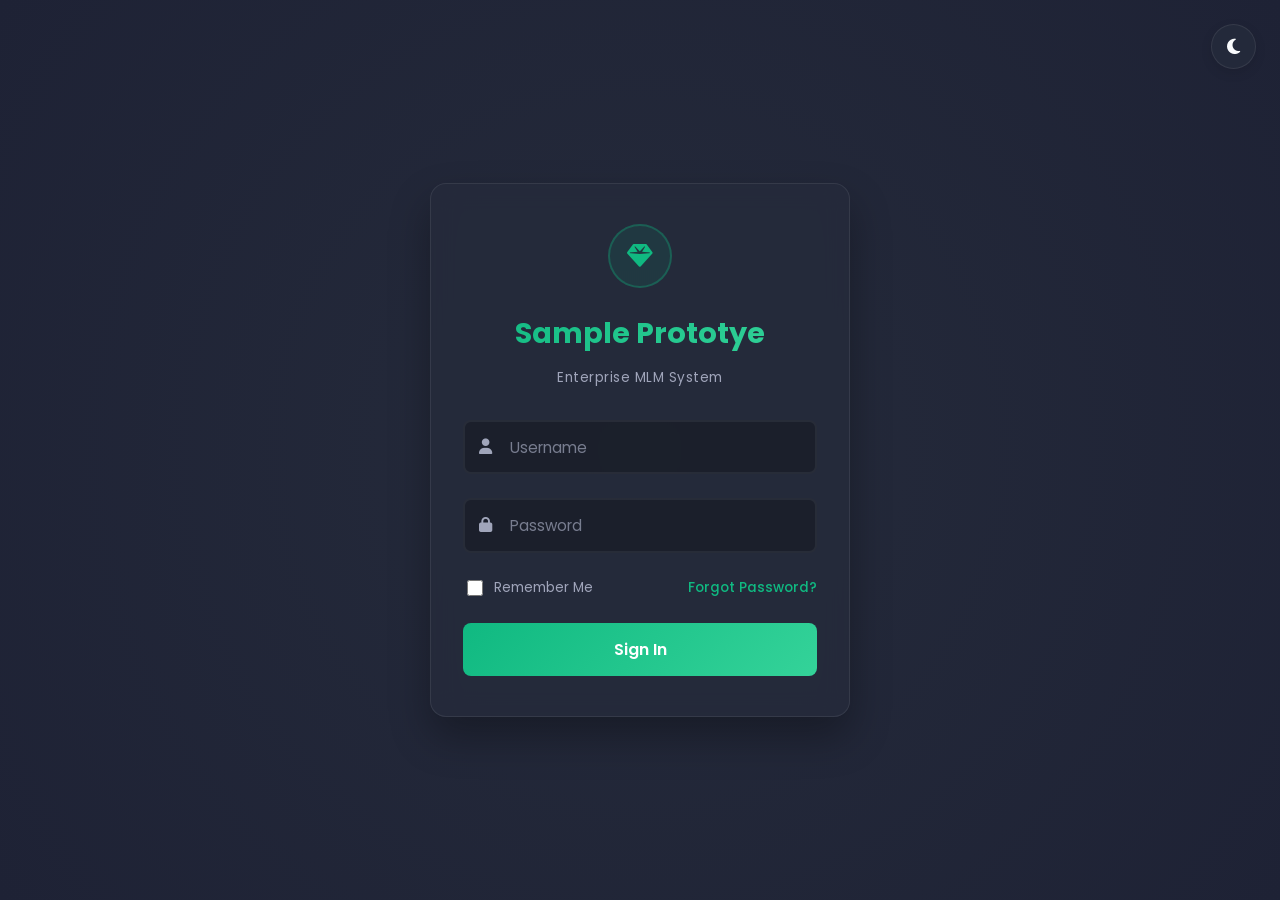
<file: index.html>
<!DOCTYPE html>
<html lang="en">
<head>
    <meta charset="UTF-8">
    <meta name="viewport" content="width=device-width, initial-scale=1.0">
    <title>Emerald MLM | Login</title>
    <link href="https://fonts.googleapis.com/css2?family=Poppins:wght@300;400;500;600;700&display=swap" rel="stylesheet">
    <link rel="stylesheet" href="https://cdnjs.cloudflare.com/ajax/libs/font-awesome/6.4.0/css/all.min.css">
    <link rel="stylesheet" href="login.css">
</head>
<body class="login-body">
    <!-- Theme Toggle Button Top-Right -->
    <button class="theme-toggle-floating" id="themeToggleBtn" title="Toggle Light/Dark Mode">
        <i class="fa-solid fa-moon"></i>
    </button>

    <div class="login-container">
        <div class="login-card glass-panel">
            <div class="login-header">
                <div class="logo">
                    <i class="fa-solid fa-gem"></i>
                </div>
                <h2>Sample Prototye</h2>
                <p>Enterprise MLM System</p>
            </div>
            
            <form id="loginForm">
                <div class="input-group">
                    <i class="fa-solid fa-user"></i>
                    <input type="text" id="username" placeholder="Username" required autocomplete="off">
                </div>
                
                <div class="input-group">
                    <i class="fa-solid fa-lock"></i>
                    <input type="password" id="password" placeholder="Password" required>
                </div>
                
                <div class="login-options">
                    <label class="remember-me">
                        <input type="checkbox"> Remember Me
                    </label>
                    <a href="#" class="forgot-pwd">Forgot Password?</a>
                </div>
                
                <button type="submit" class="btn-primary" id="loginBtn">
                    <span class="btn-text">Sign In</span>
                    <i class="fa-solid fa-circle-notch fa-spin hidden" id="loginLoader"></i>
                </button>
                <div id="loginError" class="error-msg hidden">Invalid credentials. Use admin / admin123</div>
            </form>
        </div>
    </div>
    <script src="login.js"></script>
</body>
</html>
</file>
<file: login.css>
/* ==========================================================================
   ANIMATIONS
   ========================================================================== */
@keyframes fadeInDown {
    from {
        opacity: 0;
        transform: translateY(-20px);
    }
    to {
        opacity: 1;
        transform: translateY(0);
    }
}

@keyframes slideUp {
    from {
        opacity: 0;
        transform: translateY(10px);
    }
    to {
        opacity: 1;
        transform: translateY(0);
    }
}

@keyframes pulse {
    0%, 100% {
        transform: scale(1);
    }
    50% {
        transform: scale(1.05);
    }
}

@keyframes shimmer {
    0% {
        background-position: -1000px 0;
    }
    100% {
        background-position: 1000px 0;
    }
}

@keyframes float {
    0%, 100% {
        transform: translateY(0px);
    }
    50% {
        transform: translateY(-20px);
    }
}

@keyframes blob-animation {
    0%, 100% {
        transform: translate(0, 0) scale(1);
    }
    33% {
        transform: translate(30px, -50px) scale(1.1);
    }
    66% {
        transform: translate(-20px, 20px) scale(0.9);
    }
}

/* ==========================================================================
   THEME VARIABLES (LIGHT & DARK MODE)
   ========================================================================== */
:root {
    --bg-body: #1E2235;
    --bg-gradient: radial-gradient(circle at 50% 50%, #252B3B 0%, #1E2235 100%);
    --bg-panel: rgba(37, 43, 59, 0.85);
    --border-glass: rgba(255, 255, 255, 0.08);
    --text-main: #F8FAFC;
    --text-muted: #A0A5BA;
    --input-bg: rgba(0, 0, 0, 0.25);
    --input-border: rgba(255, 255, 255, 0.06);
    --input-focus-bg: rgba(0, 0, 0, 0.4);
    --card-shadow: 0 20px 40px rgba(0, 0, 0, 0.3);
    --emerald: #10B981;
    --emerald-light: #34D399;
    --danger: #EF4444;
}

[data-theme="light"] {
    --bg-body: #F1F5F9;
    --bg-gradient: radial-gradient(circle at 50% 50%, #FFFFFF 0%, #E2E8F0 100%);
    --bg-panel: rgba(255, 255, 255, 0.95);
    --border-glass: #E2E8F0;
    --text-main: #0F172A;
    --text-muted: #64748B;
    --input-bg: #F8FAFC;
    --input-border: #CBD5E1;
    --input-focus-bg: #FFFFFF;
    --card-shadow: 0 10px 25px rgba(0, 0, 0, 0.08);
    --emerald: #059669;
    --emerald-light: #10B981;
    --danger: #DC2626;
}

/* ==========================================================================
   ANIMATED BACKGROUND BLOBS
   ========================================================================== */
.animated-bg {
    position: fixed;
    top: 0;
    left: 0;
    width: 100%;
    height: 100%;
    z-index: -1;
    overflow: hidden;
}

.gradient-blob {
    position: absolute;
    filter: blur(80px);
    opacity: 0.4;
    mix-blend-mode: screen;
}

.blob-1 {
    width: 300px;
    height: 300px;
    background: radial-gradient(circle, #10B981 0%, transparent 70%);
    top: -50px;
    left: -50px;
    animation: blob-animation 8s ease-in-out infinite;
}

.blob-2 {
    width: 250px;
    height: 250px;
    background: radial-gradient(circle, #34D399 0%, transparent 70%);
    bottom: -100px;
    right: -50px;
    animation: blob-animation 10s ease-in-out infinite reverse;
    animation-delay: 2s;
}

.blob-3 {
    width: 200px;
    height: 200px;
    background: radial-gradient(circle, #1E40AF 0%, transparent 70%);
    top: 50%;
    right: 10%;
    animation: blob-animation 12s ease-in-out infinite;
    animation-delay: 4s;
}

/* ==========================================================================
   LOGIN PAGE STYLES
   ========================================================================== */
.login-body {
    background-color: var(--bg-body);
    background-image: var(--bg-gradient);
    color: var(--text-main);
    font-family: 'Poppins', sans-serif;
    display: flex;
    align-items: center;
    justify-content: center;
    min-height: 100vh;
    margin: 0;
    padding: 1rem;
    box-sizing: border-box;
    transition: background 0.3s ease, color 0.3s ease;
}

/* Floating Theme Toggle Button */
.theme-toggle-floating {
    position: absolute;
    top: 1.5rem;
    right: 1.5rem;
    background: var(--bg-panel);
    border: 1px solid var(--border-glass);
    color: var(--text-main);
    width: 45px;
    height: 45px;
    border-radius: 50%;
    display: flex;
    align-items: center;
    justify-content: center;
    cursor: pointer;
    font-size: 1.1rem;
    box-shadow: 0 4px 12px rgba(0, 0, 0, 0.1);
    transition: all 0.2s ease;
    z-index: 10;
}

.theme-toggle-floating:hover {
    transform: scale(1.1);
    border-color: var(--emerald);
    background: var(--bg-panel);
}

.theme-toggle-floating:active {
    transform: scale(0.95);
}

.login-container {
    width: 100%;
    max-width: 420px;
    margin: auto;
    animation: fadeInDown 0.8s ease-out;
}

/* Glassmorphism Card Style */
.glass-panel {
    background: var(--bg-panel);
    backdrop-filter: blur(12px);
    -webkit-backdrop-filter: blur(12px);
    border: 1px solid var(--border-glass);
    box-shadow: var(--card-shadow);
    transition: all 0.3s ease;
}

.login-card {
    padding: 2.5rem 2rem;
    border-radius: 16px;
    width: 100%;
    box-sizing: border-box;
}

.login-header {
    text-align: center;
    margin-bottom: 2rem;
}

.login-header .logo {
    width: 60px;
    height: 60px;
    background: rgba(16, 185, 129, 0.1);
    color: var(--emerald);
    border-radius: 50%;
    display: flex;
    align-items: center;
    justify-content: center;
    font-size: 1.6rem;
    margin: 0 auto 1rem auto;
    border: 2px solid rgba(16, 185, 129, 0.3);
    transition: all 0.3s ease;
}

.login-header .logo.pulse {
    animation: pulse 2s ease-in-out infinite;
}

.login-header h2 {
    font-size: 1.8rem;
    font-weight: 700;
    color: var(--text-main);
    margin-bottom: 0.3rem;
    background: linear-gradient(135deg, var(--emerald), var(--emerald-light));
    -webkit-background-clip: text;
    -webkit-text-fill-color: transparent;
    background-clip: text;
}

.login-header p {
    font-size: 0.85rem;
    color: var(--text-muted);
    letter-spacing: 0.5px;
}

/* Input Fields & Groups */
.input-group {
    position: relative;
    margin-bottom: 1.5rem;
    width: 100%;
    animation: slideUp 0.6s ease-out;
}

.input-group:nth-child(2) {
    animation-delay: 0.1s;
}

.input-group:nth-child(3) {
    animation-delay: 0.2s;
}

.input-group i {
    position: absolute;
    left: 1rem;
    top: 50%;
    transform: translateY(-50%);
    color: var(--text-muted);
    font-size: 0.95rem;
    transition: all 0.2s ease;
    pointer-events: none;
}

.input-group input {
    width: 100%;
    padding: 0.85rem 1rem 0.85rem 2.8rem;
    background: var(--input-bg);
    border: 2px solid var(--input-border);
    border-radius: 8px;
    color: var(--text-main);
    font-size: 0.95rem;
    font-family: 'Poppins', sans-serif;
    outline: none;
    box-sizing: border-box;
    transition: all 0.2s ease;
}

.input-group input::placeholder {
    color: var(--text-muted);
    opacity: 0.7;
}

.input-group input:focus {
    border-color: var(--emerald);
    background: var(--input-focus-bg);
    box-shadow: 0 0 0 3px rgba(16, 185, 129, 0.15);
}

.input-group input:valid {
    border-color: var(--emerald);
}

.input-group input:invalid:not(:placeholder-shown) {
    border-color: var(--danger);
}

/* Password Group Special Styling */
.password-group {
    position: relative;
}

.toggle-password {
    position: absolute;
    right: 1rem;
    top: 50%;
    transform: translateY(-50%);
    background: none;
    border: none;
    color: var(--text-muted);
    cursor: pointer;
    font-size: 0.95rem;
    transition: all 0.2s ease;
    padding: 0.5rem;
    display: flex;
    align-items: center;
    justify-content: center;
}

.toggle-password:hover {
    color: var(--emerald);
    transform: translateY(-50%) scale(1.1);
}

/* Input Validation Indicator */
.input-indicator {
    position: absolute;
    right: 2.8rem;
    top: 50%;
    transform: translateY(-50%);
    width: 16px;
    height: 16px;
    border-radius: 50%;
    opacity: 0;
    transition: all 0.2s ease;
    display: none;
}

.input-group input:valid ~ .input-indicator {
    display: block;
    opacity: 1;
    background: var(--emerald);
}

.input-group input:invalid:not(:placeholder-shown) ~ .input-indicator {
    display: block;
    opacity: 1;
    background: var(--danger);
}

/* Password Strength Indicator */
.password-strength {
    margin-bottom: 1.5rem;
    animation: slideUp 0.4s ease-out;
}

.password-strength.hidden {
    display: none;
}

.strength-bar {
    height: 4px;
    background: rgba(0, 0, 0, 0.2);
    border-radius: 2px;
    overflow: hidden;
    margin-bottom: 0.5rem;
}

.strength-meter {
    height: 100%;
    width: 0%;
    background: linear-gradient(90deg, #EF4444, #F59E0B, #10B981);
    transition: width 0.3s ease;
    border-radius: 2px;
}

.strength-text {
    font-size: 0.75rem;
    color: var(--text-muted);
    display: block;
    text-align: right;
}

/* Options (Remember Me & Forgot Password) */
.login-options {
    display: flex;
    align-items: center;
    justify-content: space-between;
    font-size: 0.85rem;
    margin-bottom: 1.5rem;
    gap: 0.5rem;
    flex-wrap: wrap;
    animation: slideUp 0.7s ease-out;
}

.remember-me {
    display: flex;
    align-items: center;
    gap: 0.5rem;
    color: var(--text-muted);
    cursor: pointer;
    transition: all 0.2s ease;
}

.remember-me:hover {
    color: var(--text-main);
}

.remember-me input[type="checkbox"] {
    accent-color: var(--emerald);
    width: 16px;
    height: 16px;
    cursor: pointer;
    transition: all 0.2s ease;
}

.remember-me input[type="checkbox"]:hover {
    transform: scale(1.2);
}

.forgot-pwd {
    color: var(--emerald);
    text-decoration: none;
    transition: all 0.2s ease;
    font-weight: 500;
}

.forgot-pwd:hover {
    color: var(--emerald-light);
    text-decoration: underline;
    transform: translateX(2px);
}

/* Action Button */
.btn-primary {
    width: 100%;
    padding: 0.9rem;
    background: linear-gradient(135deg, var(--emerald), var(--emerald-light));
    color: white;
    border: none;
    border-radius: 8px;
    font-size: 1rem;
    font-weight: 600;
    font-family: 'Poppins', sans-serif;
    cursor: pointer;
    display: flex;
    align-items: center;
    justify-content: center;
    gap: 0.5rem;
    box-sizing: border-box;
    transition: all 0.3s ease;
    animation: slideUp 0.8s ease-out;
    position: relative;
    overflow: hidden;
}

.btn-primary::before {
    content: '';
    position: absolute;
    top: 0;
    left: -100%;
    width: 100%;
    height: 100%;
    background: linear-gradient(90deg, transparent, rgba(255, 255, 255, 0.2), transparent);
    transition: left 0.5s ease;
}

.btn-primary:hover::before {
    left: 100%;
}

.btn-primary:hover {
    transform: translateY(-2px);
    box-shadow: 0 10px 25px rgba(16, 185, 129, 0.3);
}

.btn-primary:active {
    transform: translateY(0);
}

.btn-primary:disabled {
    opacity: 0.7;
    cursor: not-allowed;
    transform: none;
}

.btn-text {
    transition: opacity 0.2s ease;
}

/* Alerts / Error Feedback */
.error-msg {
    margin-top: 1rem;
    padding: 0.85rem 1rem;
    background: rgba(239, 68, 68, 0.15);
    border: 1px solid rgba(239, 68, 68, 0.3);
    color: #FCA5A5;
    font-size: 0.85rem;
    border-radius: 8px;
    text-align: center;
    display: flex;
    align-items: center;
    justify-content: center;
    gap: 0.5rem;
    animation: slideUp 0.4s ease-out;
}

.error-msg.hidden {
    display: none;
}

.error-msg i {
    font-size: 0.9rem;
}

/* Demo Hint */
.demo-hint {
    margin-top: 1.5rem;
    padding: 0.75rem 1rem;
    background: rgba(16, 185, 129, 0.1);
    border: 1px solid rgba(16, 185, 129, 0.2);
    border-radius: 8px;
    font-size: 0.8rem;
    color: var(--text-muted);
    display: flex;
    align-items: center;
    justify-content: center;
    gap: 0.5rem;
    transition: all 0.3s ease;
}

.demo-hint:hover {
    background: rgba(16, 185, 129, 0.15);
    border-color: rgba(16, 185, 129, 0.3);
}

.demo-hint i {
    color: var(--emerald);
}

.demo-hint strong {
    color: var(--emerald);
    font-weight: 600;
}

/* Utility Class */
.hidden {
    display: none !important;
}

/* ==========================================================================
   RESPONSIVE DESIGN (MOBILE ADAPTATION)
   ========================================================================== */
@media (max-width: 480px) {
    .login-body {
        padding: 0.8rem;
        align-items: center;
    }

    .animated-bg {
        display: none;
    }

    .theme-toggle-floating {
        top: 1rem;
        right: 1rem;
        width: 40px;
        height: 40px;
        font-size: 1rem;
    }

    .login-container {
        max-width: 100%;
    }

    .login-card {
        padding: 1.75rem 1.25rem;
        border-radius: 12px;
    }

    .login-header {
        margin-bottom: 1.25rem;
    }

    .login-header .logo {
        width: 50px;
        height: 50px;
        font-size: 1.3rem;
        margin-bottom: 0.5rem;
    }

    .login-header h2 {
        font-size: 1.5rem;
    }

    .input-group {
        margin-bottom: 1rem;
    }

    .input-group input {
        padding: 0.75rem 0.875rem 0.75rem 2.5rem;
        font-size: 0.9rem;
    }

    .login-options {
        font-size: 0.8rem;
        margin-bottom: 1.25rem;
    }

    .btn-primary {
        padding: 0.8rem;
        font-size: 0.95rem;
    }

    .demo-hint {
        font-size: 0.75rem;
        margin-top: 1rem;
    }
}

@media (max-height: 600px) {
    .login-body {
        align-items: flex-start;
        overflow-y: auto;
        padding-top: 1.5rem;
        padding-bottom: 1.5rem;
    }

    .login-header {
        margin-bottom: 1rem;
    }

    .login-header .logo {
        width: 45px;
        height: 45px;
        font-size: 1.2rem;
    }

    .input-group {
        margin-bottom: 0.8rem;
    }
}
</file>
